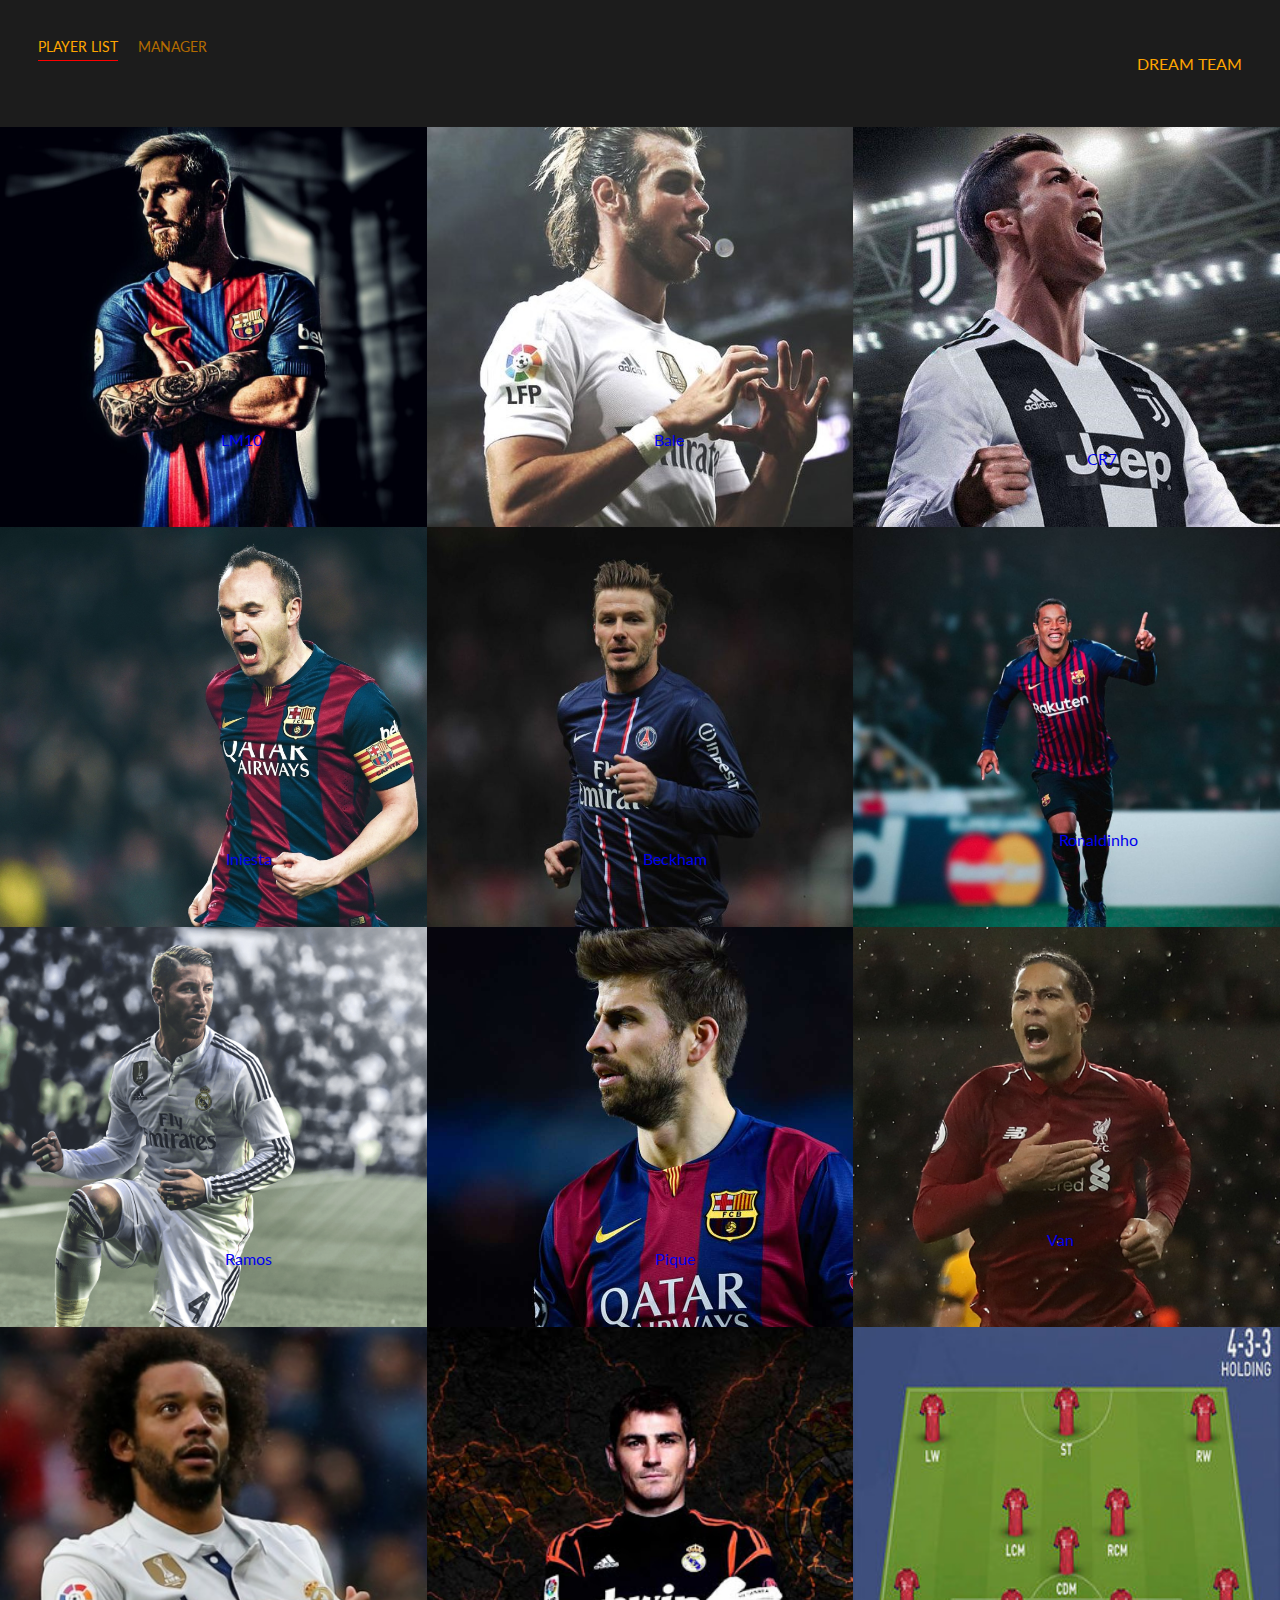
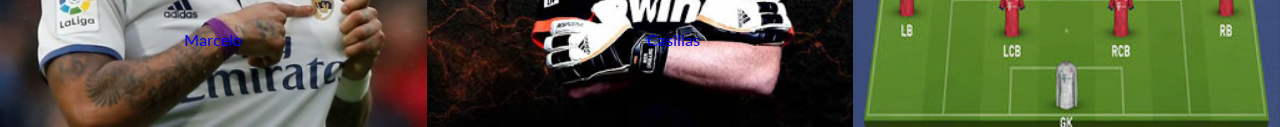
<file: index.html>
<!DOCTYPE html>
<html>

<head>
    <meta charset="UTF-8">
    <title>Player</title>
    <!-- Taking fonts from google font -->
    <link href="https://fonts.googleapis.com/css2?family=Lato:ital,wght@1,300;1,400&display=swap" rel="stylesheet">
    <!-- Referring to CSS-->
    <link rel="stylesheet" href="styles.css">
</head>

<body>

    <!-- The navigator section starts -->
    <div class="container">
        <div class="nav-wrapper">
            <div class="left-side">
                <div class="nav-link-wrapper active-nav-link">
                    <a href="index.html">Player List</a>
                </div>
                <div class="nav-link-wrapper">
                    <a href="about.html">Manager</a>
                    <!-- The navigator section ends -->
                </div>
            </div>

            <div class="right-side">
                <div class="brand">

                    <p style="color:orange">DREAM TEAM</p>
                </div>
            </div>
        </div>
<!-- ------------------The profile of each player starts here------------------------- -->
        <div class="content-wrapper">
            <div class="portfolio-items-wrapper">
                <div class="portfolio-item-wrapper">
                    <div class="portfolio-img-background" style="background-image:url(images/messi.jpg)"></div>
                    <div class="img-text-wrapper">
                        <div class="subtitle">
                            <h1>LIONEL MESSI </h1>
                            <p><strong> Team:</strong> Argentina</p>
                            <p><strong>Number:</strong> 10</p>
                            <p><strong>Position:</strong> RW</p>
                            <br>
                            <br>
                            <p>For more: <a
                                    href="https://www.fcbarcelona.com/en/football/first-team/players/4974/lionel-messi#"
                                    style="text-decoration: none;" target="_blank">LM10</a>
                        </div>
                    </div>
                </div>

                <div class="portfolio-item-wrapper">
                    <div class="portfolio-img-background" style="background-image:url(images/bale.jpg)"></div>
                    <div class="img-text-wrapper">
                        <div class="subtitle">
                            <h1>GARETH BALE</h1>
                            <p><strong> Team:</strong> Wales</p>
                            <p><strong>Number:</strong> 11</p>
                            <p><strong>Position:</strong> ST</p>
                            <br>
                            <br>
                            <p>For more: <a href="https://www.transfermarkt.com/gareth-bale/profil/spieler/39381"
                                    style="text-decoration: none;" target="_blank">Bale</a>
                        </div>
                    </div>
                </div>

                <div class="portfolio-item-wrapper">
                    <div class="portfolio-img-background" style="background-image:url(images/ronaldo.jpg)"></div>
                    <div class="img-text-wrapper">
                        <div class="subtitle">
                            <h1>CRISTIANO RONALDO</h1>
                            <p><strong> Team:</strong> Portugal</p>
                            <p><strong>Number:</strong> 07</p>
                            <p><strong>Position:</strong> LW</p>
                            <br>
                            <br>
                            <p>For more: <a href="https://www.transfermarkt.com/cristiano-ronaldo/profil/spieler/8198"
                                    style="text-decoration: none;" target="_blank">CR7</a>
                        </div>
                    </div>
                </div>

                <div class="portfolio-item-wrapper">
                    <div class="portfolio-img-background" style="background-image:url(images/iniesta.jpg)"></div>
                    <div class="img-text-wrapper">
                        <div class="subtitle">
                            <h1>ANDRES INIESTA (c)</h1>
                            <p><strong> Team:</strong> Spain (r)</p>
                            <p><strong>Number:</strong> 8</p>
                            <p><strong>Position:</strong> LCM</p>
                            <br>
                            <br>
                            <p>For more: <a href="https://www.transfermarkt.com/andres-iniesta/profil/spieler/7600"
                                    style="text-decoration: none;" target="_blank">Iniesta</a>
                        </div>
                    </div>
                </div>

                <div class="portfolio-item-wrapper">
                    <div class="portfolio-img-background" style="background-image:url(images/beckham.jpg)"></div>
                    <div class="img-text-wrapper">
                        <div class="subtitle">
                            <h1>DAVID BECKHAM</h1>
                            <p><strong> Team:</strong> England (r)</p>
                            <p><strong>Number:</strong> 8</p>
                            <p><strong>Position:</strong> CDM</p>
                            <br>
                            <br>
                            <p>For more: <a href="https://www.transfermarkt.com/david-beckham/profil/spieler/3139"
                                    style="text-decoration: none;" target="_blank">Beckham</a>
                        </div>
                    </div>
                </div>

                <div class="portfolio-item-wrapper">
                    <div class="portfolio-img-background" style="background-image:url(images/ronaldinho.jpg)"></div>
                    <div class="img-text-wrapper">
                        <div class="subtitle">
                            <h1>RONALDINHO</h1>
                            <p><strong> Team:</strong> Brazil (r)</p>
                            <p><strong>Number:</strong> 21</p>
                            <p><strong>Position:</strong> RCM</p>
                            <br>
                            <br>
                            <p>For more: <a href="https://www.transfermarkt.com/ronaldinho/profil/spieler/3373"
                                    style="text-decoration: none;" target="_blank">Ronaldinho</a>
                        </div>
                    </div>
                </div>

                <div class="portfolio-item-wrapper">
                    <div class="portfolio-img-background" style="background-image:url(images/ramos2.jpg)"></div>
                    <div class="img-text-wrapper">
                        <div class="subtitle">
                            <h1>SERGIO RAMOS</h1>
                            <p><strong> Team:</strong> Spain</p>
                            <p><strong>Number:</strong> 15</p>
                            <p><strong>Position:</strong> LB</p>
                            <br>
                            <br>
                            <p>For more: <a href="https://www.transfermarkt.com/sergio-ramos/profil/spieler/25557"
                                    style="text-decoration: none;" target="_blank">Ramos</a>
                        </div>
                    </div>
                </div>


                <div class="portfolio-item-wrapper">
                    <div class="portfolio-img-background" style="background-image:url(images/pique.jpg)"></div>
                    <div class="img-text-wrapper">
                        <div class="subtitle">
                            <h1>GERARD PIQUE</h1>
                            <p><strong> Team:</strong> Spain</p>
                            <p><strong>Number:</strong> 03</p>
                            <p><strong>Position:</strong> LCB</p>
                            <br>
                            <br>
                            <p>For more: <a
                                    href="https://www.fcbarcelona.com/en/football/first-team/players/2737/gerard-pique"
                                    style="text-decoration: none;" target="_blank">Pique</a>
                        </div>
                    </div>
                </div>

                <div class="portfolio-item-wrapper">
                    <div class="portfolio-img-background" style="background-image:url(images/vandijk.jpg)"></div>
                    <div class="img-text-wrapper">
                        <div class="subtitle">
                            <h1>VAN DIJK</h1>
                            <p><strong> Team:</strong> Netherlands</p>
                            <p><strong>Number:</strong> 04</p>
                            <p><strong>Position:</strong> RCB</p>
                            <br>
                            <br>
                            <p>For more: <a href="https://www.transfermarkt.com/virgil-van-dijk/profil/spieler/139208"
                                    style="text-decoration: none;" target="_blank">Van</a>
                        </div>
                    </div>
                </div>

                <div class="portfolio-item-wrapper">
                    <div class="portfolio-img-background" style="background-image:url(images/marcelo1.jpg)"></div>
                    <div class="img-text-wrapper">
                        <div class="subtitle">
                            <h1>MARCELO</h1>
                            <p><strong> Team:</strong> Brazil</p>
                            <p><strong>Number:</strong> 12</p>
                            <p><strong>Position:</strong> RB</p>
                            <br>
                            <br>
                            <p>For more: <a href="https://www.transfermarkt.com/marcelo/profil/spieler/44501"
                                    style="text-decoration: none;" target="_blank">Marcelo</a>
                        </div>
                    </div>
                </div>

                <div class="portfolio-item-wrapper">
                    <div class="portfolio-img-background" style="background-image:url(images/casillas.jpg)"></div>
                    <div class="img-text-wrapper">
                        <div class="subtitle">
                            <h1>IKER CASILLAS</h1>
                            <p><strong> Team:</strong> Spain (r)</p>
                            <p><strong>Number:</strong> 01</p>
                            <p><strong>Position:</strong> GK</p>
                            <br>
                            <br>
                            <p>For more: <a href="https://www.transfermarkt.com/iker-casillas/profil/spieler/3979"
                                    style="text-decoration: none;" target="_blank">Casillas</a>
                        </div>
                    </div>
                </div>

                <div class="portfolio-item-wrapper">
                    <div class="portfolio-img-background" style="background-image:url(images/formation.jpg)"></div>
                    <div class="img-text-wrapper">
                        <div class="logo-wrapper">
                            <div class="subtitle">
                                <h1>Formation</h1>
                                <p>4-3-3</p>

                                <!-- **NOTE: IMAGES COLLECTED FROM: images.google.com -->
                            </div>
                        </div>
                    </div>
                </div>

            </div>
        </div>
        <!-- ------------------------The profile for each player ends here--------------------------- -->
</body>

<!-- This is the start of JavaScript -->
<script>

    //The transition where the image gets fade out and fade in as we hover starts here------

    const portfolioItems = document.querySelectorAll('.portfolio-item-wrapper')
    portfolioItems.forEach(portfolioItem => {

        portfolioItem.addEventListener('mouseover', () => {

            portfolioItem.childNodes[1].classList.add('img-darken') // The " img-darken" class is called to make the image go dark as we hover on the image 
        })
        //The event listener: "mouseout" is used to create the exit transition on the image when hovering out the image
        portfolioItem.addEventListener('mouseout', () => {

            portfolioItem.childNodes[1].classList.remove('img-darken') //The "classList.remove" brings back the transisiton on image to normal when we hover out to a new text
        })
    })
    //The transition where the image gets fade out and fade in as we hover ends here------
</script>

</html>
</file>
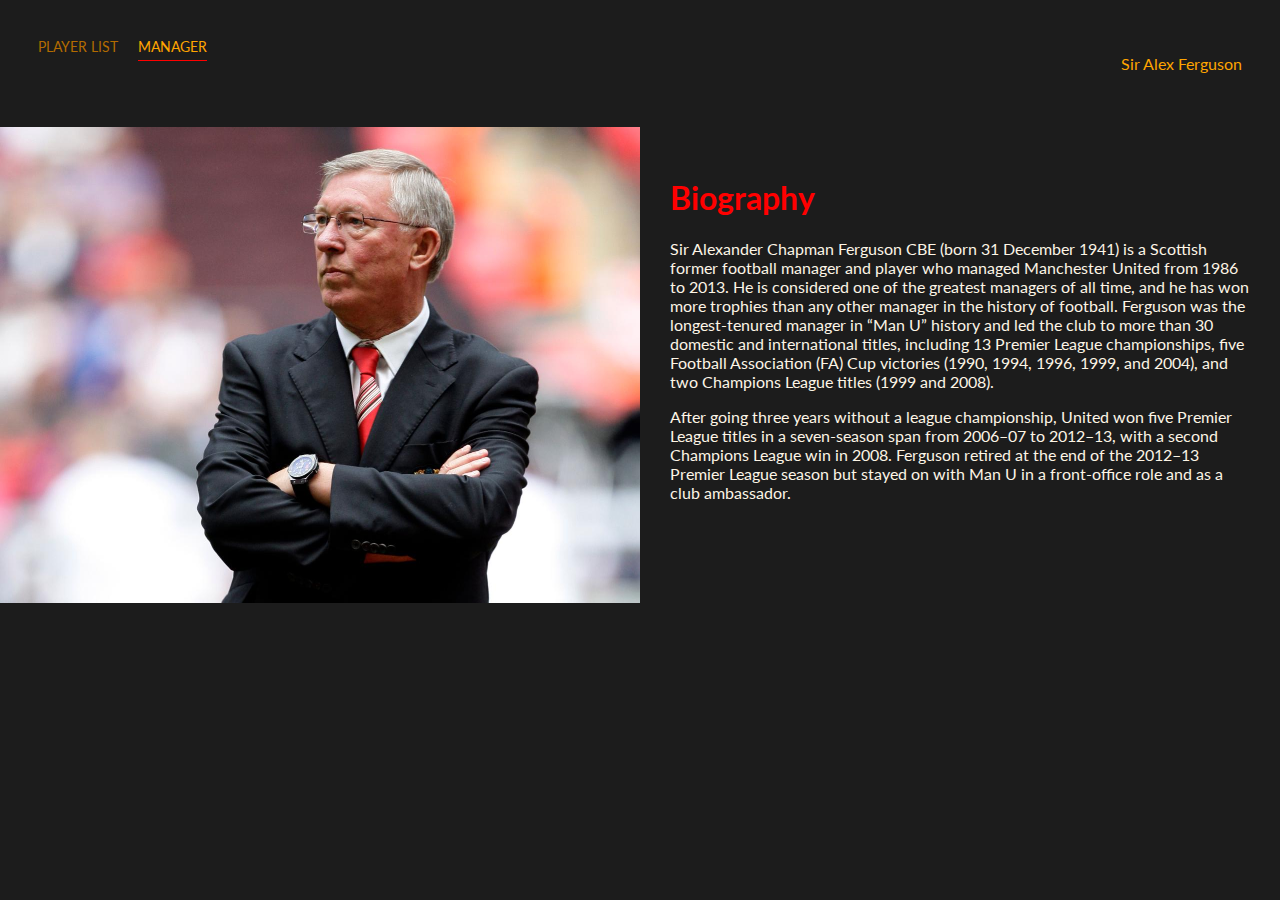
<file: about.html>
<!DOCTYPE html>
<html>

<head>
    <meta charset="UTF-8">
    <title>Manager</title>
    <link href="https://fonts.googleapis.com/css2?family=Lato:ital@1&display=swap" rel="stylesheet">
    <link rel="stylesheet" href="styles.css">
</head>

<body>
    <!-- The navigator section starts-->
    <div class="container">
        <div class="nav-wrapper">
            <div class="left-side">
                <div class="nav-link-wrapper ">

                    <a href="index.html">PLAYER LIST</a>
                </div>
                <div class="nav-link-wrapper active-nav-link">
                    <a href="about.html">MANAGER</a>
                    <!-- The navigator section ends -->
                </div>
            </div>

            <div class="right-side">
                <div class="brand">
                    <p style="color:orange"> Sir Alex Ferguson</p>
                </div>
            </div>
        </div>
        <!-- The "<div class="content-wrapper">" is the master wrapper  -->

        <div class="content-wrapper">
            <div class="two-column-wrapper">
                <div class="profile-image-wrapper">
                    <img src="images/ferguson.jpg">
                </div>
                <!-- The "class="profile-content-wrapper" is a class for the text content inside the about section -->
                <div class="profile-content-wrapper">
                    <h1>Biography</h1>

                    <p style="color: oldlace"> Sir Alexander Chapman Ferguson CBE (born 31 December 1941) is a Scottish
                        former football manager and player who managed Manchester United from 1986 to 2013. He is
                        considered one of the greatest managers of all time, and he has won more trophies than any other
                        manager in the history of football. Ferguson was the longest-tenured manager in “Man U” history
                        and led the club to more than 30 domestic and international titles, including 13 Premier League
                        championships, five Football Association (FA) Cup victories (1990, 1994, 1996, 1999, and 2004),
                        and two Champions League titles (1999 and 2008).</p>

                    <p style="color: oldlace"> After going three years without a league championship, United won five
                        Premier League titles in a seven-season span from 2006–07 to 2012–13, with a second Champions
                        League win in 2008. Ferguson retired at the end of the 2012–13 Premier League season but stayed
                        on with Man U in a front-office role and as a club ambassador.</p>

                    <!-- **NOTE: IMAGES COLLECTED FROM: images.google.com -->
                    <!-- Reference: 1- www.en.wikipedia.org 2- www.britannica.com -->
                </div>
            </div>
        </div>
        
    </div>
</body>

</html>
</file>
<file: styles.css>
/* Master Styles */

body {
    font-family: "Lato", sans-serif;
    margin: 0px;
    background-color: #1c1c1c;
}

.container {
    display: grid;
    grid-template-columns: 1fr;
}

/*-------- Nav Styles start here----- */

.nav-wrapper {
    display: flex;
    justify-content: space-between;
    padding: 38px;
}

.left-side {
    display: flex;
}

.nav-wrapper>.left-side>div {
    margin-right: 20px;
    font-size: 0.9rem;
    text-transform: uppercase;
}

.nav-link-wrapper {
    height: 22px;
    border-bottom: 1px solid transparent;
    transition: border-bottom 0.5s;
}

.nav-link-wrapper a {
    /* This class the color of "Home" and "About"  */
    color: #b36b00;
    text-decoration: none;
    transition: color 0.5s;
}

.nav-link-wrapper:hover {
    /* This class gives the red transition effect on the bottom border */
    border-bottom: 1px solid red;
}

.nav-link-wrapper a:hover {
    /* This class ensures that the color of "Home" and "About" after hovering to it  */
    color: orange;
}

.active-nav-link {
    /* This class makes the border bottom visible when the page is selected */
    border-bottom: 1px solid red;
}

.active-nav-link a {
    /* This class makes the nav option orange and visible when the page is selected and overrides all other default behaviour*/
    color: orange !important;
}

/* Portfolio styles start here*/

.portfolio-items-wrapper {
    /* This class makes makes three different columns for all the items */
    display: grid;
    grid-template-columns: 1fr 1fr 1fr;
}

.portfolio-item-wrapper {
    /* This gives more flexibility to how to position the items inside the page */
    position: relative;
}

.portfolio-img-background {
    /* This class inserts images and fits them accordingly and gives them heigth and width */
    background-size: cover;
    background-position: center;
    background-repeat: no-repeat;
    height: 400px;
    width: 100%;
}

.img-text-wrapper {
    /* This class aligns the text to and inside the images */
    position: absolute;
    top: 0;
    display: flex;
    flex-direction: column;
    justify-content: center;
    align-items: center;
    height: 100%;
    text-align: center;
    padding-left: 100px;
    padding-right: 100px;
}

.logo-wrapper img {
    width: 50%;
    margin-bottom: 20px;
}

.img-text-wrapper .subtitle {
    /* This class makes the subtitle transparent and makes it visible after hovering  */
    transition: 1s;
    font-weight: 600px;
    color: transparent;
}

.img-text-wrapper:hover .subtitle {
    /* This class changes the color and makes the subtitiles colored when hovering on it */
    font-weight: 600px;
    color: lightseagreen;
}

.img-darken {
    /* This class darkens and creates a transition when hovering to the image for the text. This class is called by the javascript and untill then, this wont work */
    transition: 1s;
    filter: brightness(10%);
}

/* This is the start of the About section------ */

.two-column-wrapper {
    display: grid;
    grid-template-columns: 1fr 1fr;
}

.profile-image-wrapper img {
    width: 100%;
}

.profile-content-wrapper {
    padding: 30px;
}

.profile-content-wrapper h1 {
    /* This class gives color to the heading  */
    color: red;
}
</file>
